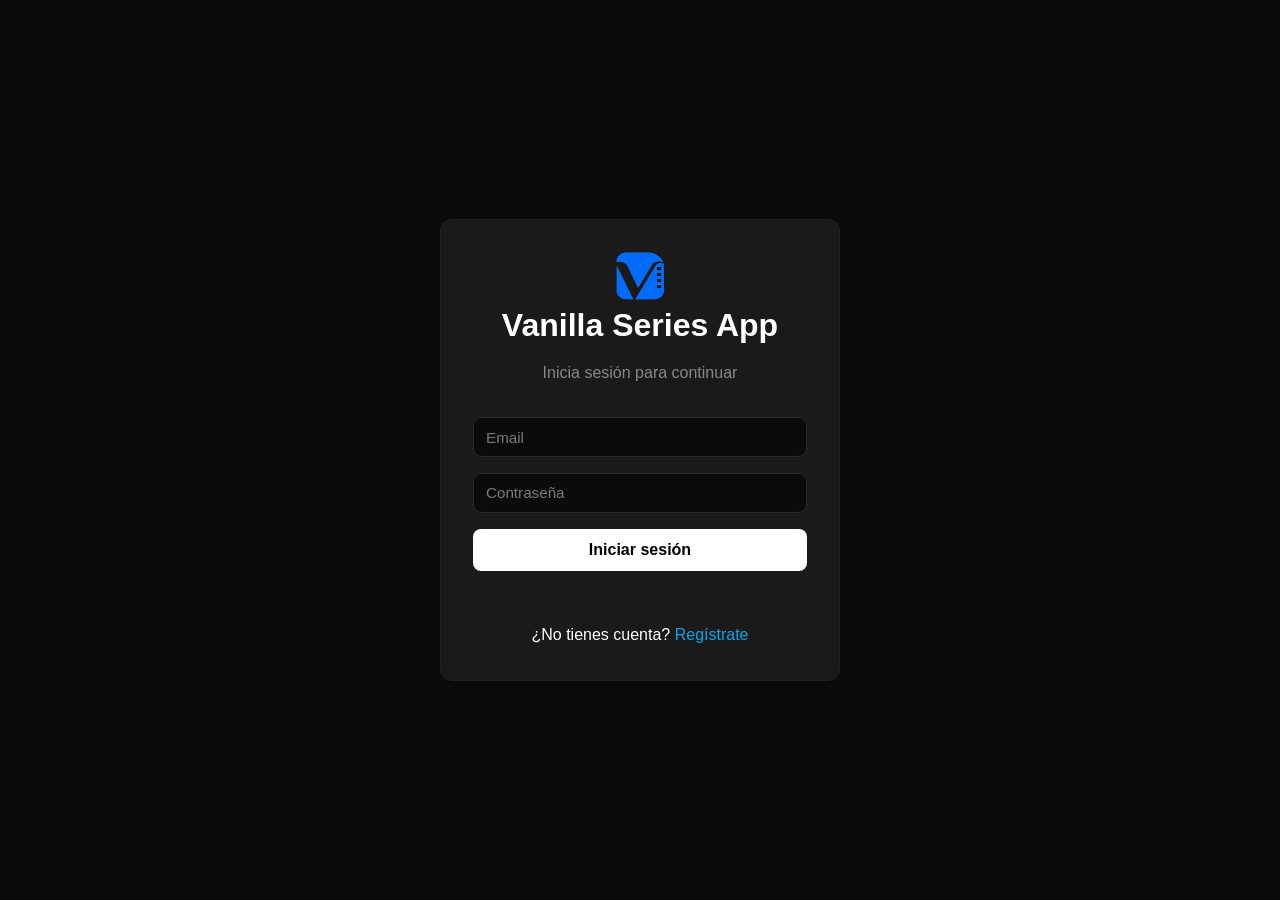
<file: index.html>
<!DOCTYPE html>
<html lang="es">
<head>
    <meta charset="UTF-8">
    <meta name="viewport" content="width=device-width, initial-scale=1.0">
    <title>Series App</title>
    <link rel="stylesheet" href="./static/styles/styles.css">
    <link rel="icon" type="image/x-icon" href="./static/favicon.ico">
</head>
<body>
    <main>
        <header>
            <div class="header-top">
                <div>
                    <a href="#" class="logo">
                        <img src="./static/img/logo.png" alt="Logo" class="logo-img">
                        <span>Vanilla Series App</span>
                    </a>
                </div>
                <div>
                    <button id="logout-btn" class="logout-btn">Logout</button>
                    <button id="create-btn" class="logout-btn create-btn">+ Crear Serie</button>
                </div>
            </div>
            <div class="search-bar">
                <input type="text" id="search-input" placeholder="Buscar serie...">
                <button id="search-btn">Buscar</button>
                <button id="clear-btn">Limpiar</button>
            </div>
        </header>

        <section class="container">
            <div class="container-actions">
            </div>

            <div id="series-grid" class="grid">
                <div class="loading">Cargando series...</div>
            </div>
        </section>

        <!-- Modal para crear serie -->
        <section id="create-modal" class="modal" style="display: none;">
            <div class="modal-content modal-form">
                <button class="close" onclick="document.getElementById('create-modal').style.display='none'">&times;</button>
                <form id="series-form" class="series-form">
                    <h2>Crear nueva serie</h2>
                    <div class="create-form-series">
                        <input type="text" id="title" name="title" placeholder="Titulo" required>
                        <div class="create-form-series-grid">
                            <input type="number" id="release_year" name="release_year" placeholder="Año">
                            <select id="status" name="status">
                                <option value="ongoing">En emision</option>
                                <option value="ended">Finalizada</option>
                                <option value="cancelled">Cancelada</option>
                                <option value="upcoming">Proximamente</option>
                            </select>
                        </div>
                        <div class="create-form-series-grid">
                            <input type="number" id="total_seasons" name="total_seasons" placeholder="Temporadas">
                            <input type="number" id="total_episodes" name="total_episodes" placeholder="Episodios">
                        </div>
                        <input type="file" id="image_file" name="image_file" accept="image/*">
                        <textarea id="synopsis" name="synopsis" placeholder="Sinopsis" rows="3"></textarea>
                    </div>

                    <div class="genre-section">
                        <label>Géneros:</label>
                        <div id="genres-container" class="genres-container"></div>
                        <div class="genre-create">
                            <input type="text" id="new-genre" placeholder="Nuevo género">
                            <button type="button" id="add-genre-btn">Agregar</button>
                        </div>
                    </div>
                    <button type="submit">Crear serie</button>
                    <p id="form-message" class="form-message"></p>
                </form>
            </div>
        </section>

        <!-- Modal para editar serie -->
        <section id="edit-modal" class="modal" style="display: none;">
            <div class="modal-content modal-form">
                <button class="close" onclick="document.getElementById('edit-modal').style.display='none'">&times;</button>
                <form id="edit-form" class="series-form">
                    <h2>Editar serie</h2>
                    <div class="create-form-series">
                        <input type="text" id="edit-title" name="title" placeholder="Titulo" required>
                        <div class="create-form-series-grid">
                            <input type="number" id="edit-release_year" name="release_year" placeholder="Año">
                            <select id="edit-status" name="status">
                                <option value="ongoing">En emision</option>
                                <option value="ended">Finalizada</option>
                                <option value="cancelled">Cancelada</option>
                                <option value="upcoming">Proximamente</option>
                            </select>
                        </div>
                        <div class="create-form-series-grid">
                            <input type="number" id="edit-total_seasons" name="total_seasons" placeholder="Temporadas">
                            <input type="number" id="edit-total_episodes" name="total_episodes" placeholder="Episodios">
                        </div>
                        <input type="file" id="edit-image_file" name="image_file" accept="image/*">
                        <textarea id="edit-synopsis" name="synopsis" placeholder="Sinopsis" rows="3"></textarea>
                    </div>
                    <button type="submit">Guardar cambios</button>
                    <p id="edit-message" class="form-message"></p>
                </form>
            </div>
        </section>

        <section id="series-detail" class="modal" style="display: none;">
            <div class="modal-content">
                <button class="close">&times;</button>
                <div class="detail-body">
                    <img id="detail-image" alt="">
                    <div class="detail-info">
                        <h2 id="detail-title"></h2>
                        <p id="detail-synopsis"></p>
                        <div class="detail-meta">
                            <span>Año: <strong id="detail-year"></strong></span>
                            <span>Estado: <strong id="detail-status"></strong></span>
                            <span>Temporadas: <strong id="detail-seasons"></strong></span>
                            <span>Episodios: <strong id="detail-episodes"></strong></span>
                        </div>
                        <div class="detail-actions">
                            <button id="edit-btn" class="btn-primary">Editar</button>
                            <button id="delete-btn" class="btn-danger">Borrar</button>
                        </div>
                        <div class="rating-section">
                            <div class="rating-header">
                                <h3>Tu rating</h3>
                                <div class="rating-summary">
                                    <span>Promedio: <strong id="rating-average">-</strong></span>
                                    <span>Votos: <strong id="rating-count">0</strong></span>
                                </div>
                            </div>
                            <form id="rating-form" class="rating-form">
                                <label for="rating-score">Puntuación</label>
                                <select id="rating-score" name="score" required>
                                    <option value="1">1</option>
                                    <option value="2">2</option>
                                    <option value="3">3</option>
                                    <option value="4">4</option>
                                    <option value="5" selected>5</option>
                                </select>
                                <label for="rating-comment">Comentario</label>
                                <textarea id="rating-comment" name="comment" rows="3" placeholder="Deja un comentario opcional"></textarea>
                                <button type="submit" class="btn-primary">Guardar rating</button>
                                <p id="rating-message" class="form-message"></p>
                            </form>
                        </div>
                    </div>
                </div>
            </div>
        </section>
    </main>

    <script src="./scripts/auth.js"></script>
    <script src="./scripts/app.js"></script>
</body>
</html>
</file>
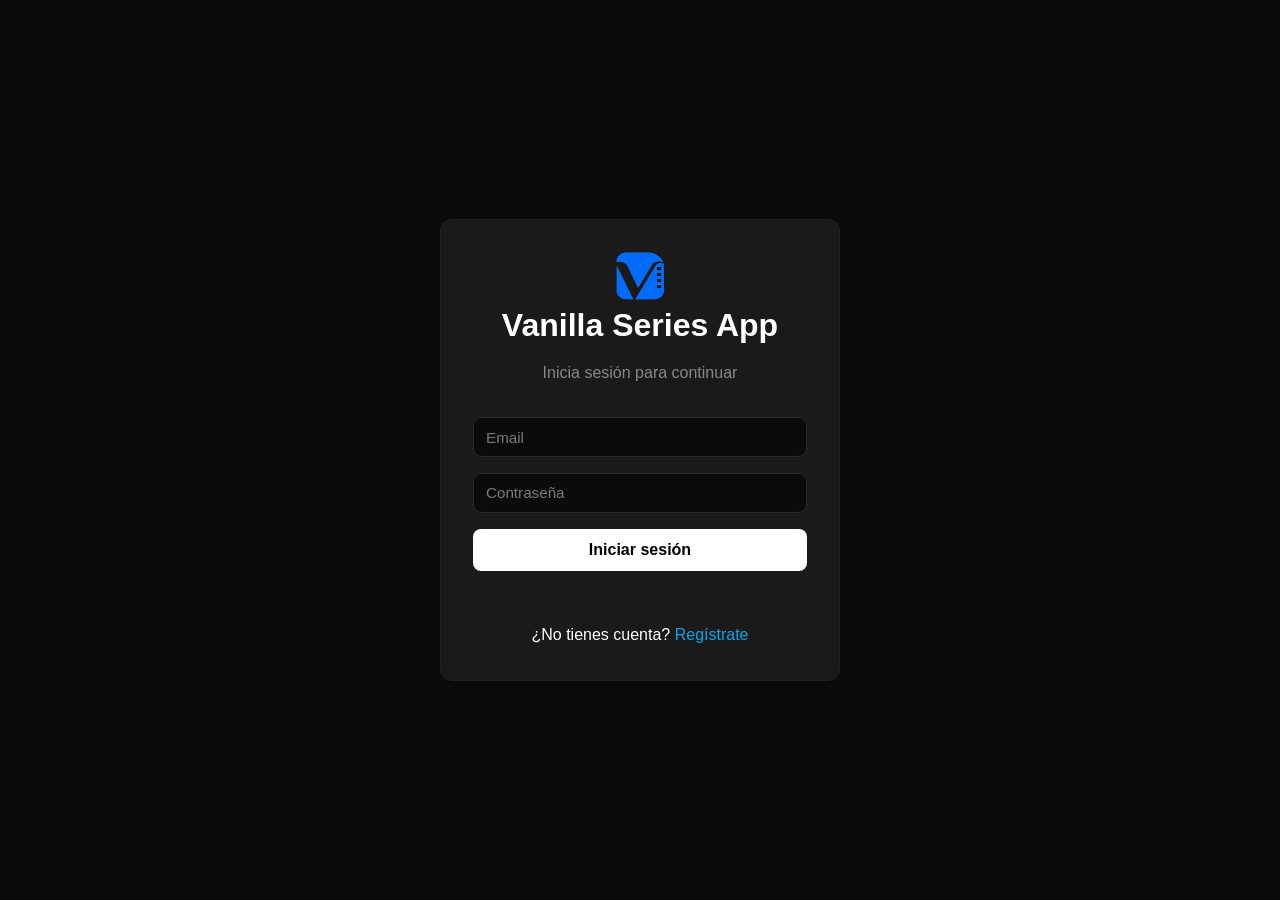
<file: login.html>
<!DOCTYPE html>
<html lang="es">
<head>
    <meta charset="UTF-8">
    <meta name="viewport" content="width=device-width, initial-scale=1.0">
    <title>Login - Vanilla Series App</title>
    <link rel="icon" type="image/x-icon" href="./static/favicon.ico">
    <link rel="stylesheet" href="./static/styles/auth.css">
    <link rel="stylesheet" href="./static/styles/styles.css">
</head>
<body>
    <div class="auth-container">
        <div class="auth-card">
            <img src="./static/img/logo.png" alt="logo" class="logo-img">
            <h1>Vanilla Series App</h1>
            <p>Inicia sesión para continuar</p>
            <form id="login-form" class="auth-form">
                <input type="email" id="email" name="email" placeholder="Email" required>
                <input type="password" id="password" name="password" placeholder="Contraseña" required>
                <button type="submit">Iniciar sesión</button>
                <div class="auth-message" id="auth-message"></div>
            </form>
            <div class="auth-link">
                ¿No tienes cuenta? <a href="./register.html">Regístrate</a>
            </div>
        </div>
    </div>
    <script src="./scripts/auth.js"></script>
</body>
</html>
</file>
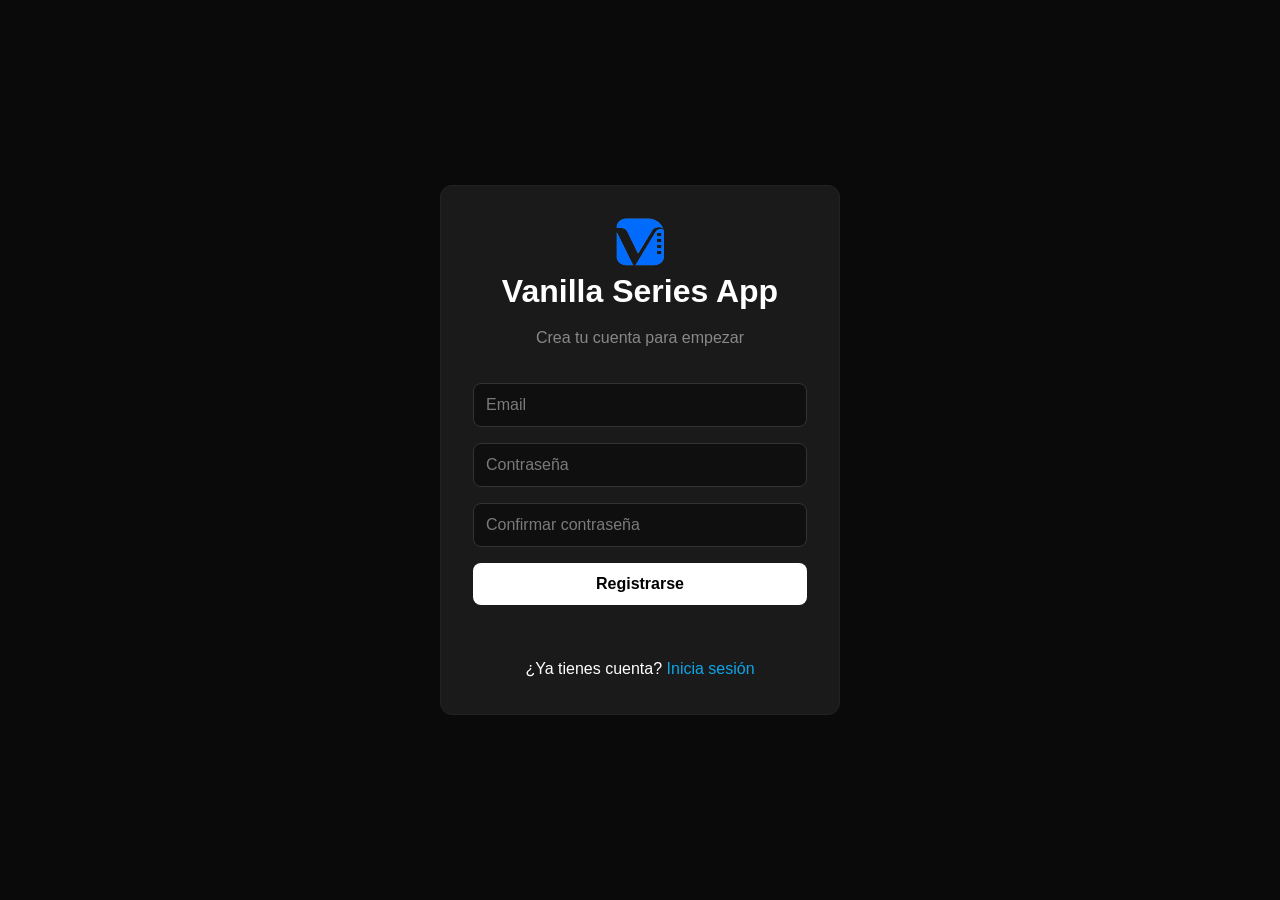
<file: register.html>
<!DOCTYPE html>
<html lang="es">
<head>
    <meta charset="UTF-8">
    <meta name="viewport" content="width=device-width, initial-scale=1.0">
    <title>Registro - Vanilla Series App</title>
    <link rel="stylesheet" href="./static/styles/styles.css">
    <link rel="stylesheet" href="./static/styles/auth.css">
    <link rel="icon" type="image/x-icon" href="./static/favicon.ico">
</head>
<body>
    <div class="auth-container">
        <div class="auth-card">
            <img src="./static/img/logo.png" alt="logo" class="logo-img">
            <h1>Vanilla Series App</h1>
            <p>Crea tu cuenta para empezar</p>
            <form id="signup-form" class="auth-form">
                <input type="email" id="email" name="email" placeholder="Email" required>
                <input type="password" id="password" name="password" placeholder="Contraseña" required>
                <input type="password" id="password-confirm" name="password-confirm" placeholder="Confirmar contraseña" required>
                <button type="submit">Registrarse</button>
                <div class="auth-message" id="auth-message"></div>
            </form>
            <div class="auth-link">
                ¿Ya tienes cuenta? <a href="./login.html">Inicia sesión</a>
            </div>
        </div>
    </div>
    <script src="./scripts/auth.js"></script>
</body>
</html>
</file>
<file: static/styles/styles.css>
* {
    margin: 0;
    padding: 0;
    box-sizing: border-box;
}

body {
    font-family: -apple-system, BlinkMacSystemFont, 'Segoe UI', 'Helvetica Neue', sans-serif;
    background: #0a0a0a;
    color: #fff;
    line-height: 1.6;
}

header {
    padding: 4rem 0 2rem;
    border-bottom: 1px solid #222;
}

.header-top {
    display: flex;
    justify-content: space-between;
    align-items: flex-start;
    text-align: left;
    max-width: 1200px;
    margin: 0 auto;
    padding: 0 2rem;
}

header h1 {
    font-size: 3rem;
    font-weight: 700;
    letter-spacing: -0.02em;
    margin-bottom: 0.5rem;
}

header p {
    font-size: 1.1rem;
    color: #888;
}

.logout-btn {
    background: #333;
    color: #fff;
    border: none;
    border-radius: 8px;
    padding: 0.65rem 1rem;
    cursor: pointer;
    font-size: 0.9rem;
}

.logout-btn:hover {
    background: #444;
}

.create-btn {
    background: #0070f3;
    color: #fff;
}

.create-btn:hover {
    background: rgba(0,113,243,0.42);
}

.container-actions {
    display: flex;
    justify-content: center;
    margin-bottom: 2rem;
}

.is-hidden {
    display: none;
}

.search-bar {
    display: flex;
    gap: 0.75rem;
    max-width: 1200px;
    margin: 1.5rem auto 0;
    padding: 0 2rem;
}

.search-bar input {
    flex: 1;
    border: 1px solid #333;
    border-radius: 8px;
    background: #0f0f0f;
    color: #fff;
    padding: 0.65rem 0.75rem;
    font-size: 0.9rem;
}

.search-bar button {
    background: #fff;
    color: #000;
    border: none;
    border-radius: 8px;
    padding: 0.65rem 1rem;
    cursor: pointer;
    font-weight: 600;
    font-size: 0.9rem;
}

.search-bar button:hover {
    opacity: 0.9;
}

.container {
    max-width: 1200px;
    margin: 0 auto;
    padding: 3rem 2rem;
}

.series-form {
    border: 1px solid #222;
    border-radius: 12px;
    padding: 1rem;
    margin-bottom: 2rem;
    background: #111;
    display: flex;
    flex-direction: column;
    gap: 20px;
}

.series-form h2 {
    font-size: 1rem;
    margin-bottom: 0.75rem;
}

.form-grid {
    display: grid;
    gap: 0.75rem;
    grid-template-columns: repeat(auto-fit, minmax(160px, 1fr));
    margin-bottom: 0.75rem;
}

.series-form input,
.series-form select,
.series-form textarea,
.series-form button {
    width: 100%;
    border: 1px solid #333;
    border-radius: 8px;
    background: #0f0f0f;
    color: #fff;
    padding: 0.65rem 0.75rem;
    font-size: 0.9rem;
}

.series-form input[type="file"] {
    padding: 0.45rem 0.55rem;
}

.series-form textarea {
    resize: vertical;
    min-height: 80px;
    margin-bottom: 0.75rem;
}

.series-form button {
    cursor: pointer;
    background: #fff;
    color: #000;
    border-color: #fff;
    font-weight: 600;
}

.series-form button:hover {
    opacity: 0.9;
}

/* Global form controls */
input[type="text"],
input[type="email"],
input[type="password"],
input[type="number"],
input[type="url"],
select,
textarea {
    width: 100%;
    border: 1px solid #2b2b2b;
    border-radius: 8px;
    background: #0b0b0b;
    color: #fff;
    padding: 0.65rem 0.75rem;
    font-size: 0.95rem;
    outline: none;
    transition: box-shadow .12s ease, border-color .12s ease;
}

input[type="text"]::placeholder,
input[type="email"]::placeholder,
input[type="password"]::placeholder,
input[type="number"]::placeholder,
input[type="url"]::placeholder,
textarea::placeholder {
    color: #7a7a7a;
}

input:focus, select:focus, textarea:focus {
    border-color: #0ea5e9;
    box-shadow: 0 0 0 6px rgba(14,165,233,0.06);
}

/* File input smaller padding */
input[type="file"] {
    padding: 0.45rem 0.55rem;
    background: #0f0f0f;
}

/* Buttons inside forms */
.series-form button, .rating-form button {
    border-radius: 8px;
}

/* Checkboxes & radios styling (modern browsers) */
input[type="checkbox"], input[type="radio"] {
    width: 18px;
    height: 18px;
    accent-color: #0ea5e9;
    vertical-align: middle;
}

.genre-option input[type="checkbox"] {
    margin-right: 0.5rem;
}

/* Improve small form groups spacing */
.genre-create input, .genre-create button {
    border-radius: 8px;
}

/* Utility: compact form control for inline fields */
.form-inline {
    display: inline-flex;
    gap: 0.5rem;
    align-items: center;
}

.form-message {
    margin-top: 0.5rem;
    color: #8f8f8f;
    min-height: 1.2rem;
}

.grid {
    display: grid;
    grid-template-columns: repeat(auto-fill, minmax(200px, 1fr));
    gap: 2rem;
}

.series-card {
    cursor: pointer;
    transition: transform 0.3s ease, opacity 0.3s ease;
    position: relative;
    overflow: hidden;
    border-radius: 8px;
}

.series-card:hover {
    transform: translateY(-4px);
    opacity: 0.9;
}

.series-card img {
    width: 100%;
    height: 300px;
    object-fit: cover;
    display: block;
    background: #1a1a1a;
}

.series-card-title {
    position: absolute;
    bottom: 0;
    left: 0;
    right: 0;
    padding: 1rem;
    background: linear-gradient(to top, rgba(0,0,0,0.9), transparent);
    font-size: 0.95rem;
    font-weight: 600;
}

.loading {
    grid-column: 1 / -1;
    text-align: center;
    padding: 3rem;
    color: #666;
}

.modal {
    position: fixed;
    inset: 0;
    background: rgba(0, 0, 0, 0.8);
    display: flex;
    align-items: center;
    justify-content: center;
    z-index: 1000;
    backdrop-filter: blur(4px);
}

.modal-content {
    background: #1a1a1a;
    border-radius: 12px;
    max-width: 700px;
    max-height: 80vh;
    overflow-y: auto;
    position: relative;
    width: 90%;
}

.close {
    position: absolute;
    top: 1rem;
    right: 1rem;
    background: none;
    border: none;
    color: #fff;
    font-size: 2rem;
    cursor: pointer;
    z-index: 10;
    width: 40px;
    height: 40px;
    display: flex;
    align-items: center;
    justify-content: center;
}

.close:hover {
    color: #888;
}

.detail-body {
    display: grid;
    grid-template-columns: 200px 1fr;
    gap: 2rem;
    padding: 2rem;
}

.detail-body img {
    width: 100%;
    height: auto;
    border-radius: 8px;
    background: #222;
}

.detail-info h2 {
    font-size: 2rem;
    margin-bottom: 1rem;
    letter-spacing: -0.02em;
}

.detail-info p {
    color: #aaa;
    margin-bottom: 1.5rem;
    line-height: 1.8;
}

.detail-meta {
    display: grid;
    grid-template-columns: 1fr 1fr;
    gap: 1rem;
    padding-top: 1.5rem;
    border-top: 1px solid #333;
}

.detail-meta span {
    font-size: 0.9rem;
    color: #888;
}

.detail-meta strong {
    color: #fff;
}

.genre-section {
    margin-top: 1rem;
    padding: 1rem;
    background: #111;
    border: 1px solid #222;
    border-radius: 8px;
}

.genre-section label {
    display: block;
    margin-bottom: 0.5rem;
    font-weight: 600;
    font-size: 0.9rem;
}

.genres-container {
    display: flex;
    flex-wrap: wrap;
    gap: 0.5rem;
    margin-bottom: 0.75rem;
    min-height: 1.5rem;
}

.genre-option {
    display: flex;
    align-items: center;
    gap: 0.5rem;
    margin-bottom: 0.5rem;
}

.genre-tag {
    background: #0ea5e9;
    color: #fff;
    padding: 0.4rem 0.8rem;
    border-radius: 20px;
    font-size: 0.85rem;
    display: flex;
    align-items: center;
    gap: 0.5rem;
}

.genre-tag button {
    background: none;
    border: none;
    color: #fff;
    cursor: pointer;
    padding: 0;
    font-size: 1rem;
}

.genre-create {
    display: grid;
    gap: 0.5rem;
}

.genre-create input {
    flex: 1;
    border: 1px solid #333;
    border-radius: 8px;
    background: #0f0f0f;
    color: #fff;
    padding: 0.5rem 0.75rem;
    font-size: 0.85rem;
}

.genre-create button {
    background: #333;
    color: #fff;
    border: none;
    border-radius: 8px;
    padding: 0.5rem 1rem;
    cursor: pointer;
    font-size: 0.85rem;
    font-weight: 600;
}

.genre-create button:hover {
    background: #444;
}

.detail-actions {
    display: flex;
    gap: 0.75rem;
    margin-top: 1rem;
    padding-top: 1rem;
    border-top: 1px solid #333;
}

.detail-actions button {
    flex: 1;
    background: #0ea5e9;
    color: #fff;
    border: none;
    border-radius: 8px;
    padding: 0.75rem;
    cursor: pointer;
    font-weight: 600;
    font-size: 0.9rem;
}

.detail-actions button:hover {
    opacity: 0.9;
}

.btn-danger {
    background: #dc2626 !important;
}

.btn-primary {
    background: #0ea5e9 !important;
}

.rating-section {
    margin-top: 1.25rem;
    padding-top: 1.25rem;
    border-top: 1px solid #333;
}

.rating-header {
    display: flex;
    flex-wrap: wrap;
    justify-content: space-between;
    gap: 0.75rem;
    margin-bottom: 0.75rem;
}

.rating-header h3 {
    font-size: 1.05rem;
}

.rating-summary {
    display: flex;
    gap: 1rem;
    color: #aaa;
    font-size: 0.9rem;
}

.rating-form {
    display: grid;
    gap: 0.75rem;
}

.rating-form label {
    font-size: 0.9rem;
    color: #ccc;
}

.rating-form select,
.rating-form textarea {
    width: 100%;
    border: 1px solid #333;
    border-radius: 8px;
    background: #0f0f0f;
    color: #fff;
    padding: 0.65rem 0.75rem;
    font-size: 0.9rem;
}

.rating-form textarea {
    resize: vertical;
    min-height: 90px;
}

.rating-form button {
    width: 100%;
    border: none;
}

.modal-form {
    max-width: 600px;
    padding: 2rem;
}

.modal-form .series-form {
    border: none;
    background: transparent;
    padding: 0;
    margin: 0;
}

.modal-form .series-form h2 {
    font-size: 1.5rem;
    margin-bottom: 1rem;
    font-weight: 600;
}

@media (max-width: 640px) {
    header h1 {
        font-size: 2rem;
    }

    .search-bar {
        flex-wrap: wrap;
    }

    .grid {
        grid-template-columns: repeat(auto-fill, minmax(150px, 1fr));
        gap: 1rem;
    }

    .detail-body {
        grid-template-columns: 1fr;
    }

    .detail-info h2 {
        font-size: 1.5rem;
    }
}

.logo {
    display: flex;
    flex-direction: row;
    justify-content: start;
    text-decoration: none;
    color: #fff;
    font-weight: 600;
    align-items: center;
}

.logo img {
    width: 40px;
    height: 40px;
    margin-right: 0.75rem;
}

.logo-img {
    width: 3rem;
    height: 3rem;
}

.create-form-series {
    display: flex;
    flex-direction: column;
    gap: 0.75rem;
}

.create-form-series-grid {
    display: grid;
    gap: 0.75rem;
    grid-template-columns: repeat(auto-fit, minmax(160px, 1fr));
}
</file>
<file: static/styles/auth.css>
.auth-container {
    min-height: 100vh;
    display: flex;
    align-items: center;
    justify-content: center;
    background: #0a0a0a;
}

.auth-card {
    background: #1a1a1a;
    border: 1px solid #222;
    border-radius: 12px;
    padding: 2rem;
    width: 100%;
    max-width: 400px;
    display: flex;
    flex-direction: column;
    align-items: center;
    justify-content: center;
}

.auth-card h1 {
    font-size: 2rem;
    margin-bottom: 0.5rem;
    text-align: center;
}

.auth-card p {
    color: #888;
    text-align: center;
    margin-bottom: 2rem;
}

.auth-form {
    display: flex;
    flex-direction: column;
    gap: 1rem;
    width: 100%;
}

.auth-form input {
    border: 1px solid #333;
    border-radius: 8px;
    background: #0f0f0f;
    color: #fff;
    padding: 0.75rem;
    font-size: 1rem;
}

.auth-form input:focus {
    outline: none;
    border-color: #666;
}

.auth-form button {
    background: #fff;
    color: #000;
    border: none;
    border-radius: 8px;
    padding: 0.75rem;
    font-weight: 600;
    cursor: pointer;
    font-size: 1rem;
}

.auth-form button:hover {
    opacity: 0.9;
}

.auth-link {
    text-align: center;
    margin-top: 1rem;
}

.auth-link a {
    color: #0ea5e9;
    text-decoration: none;
}

.auth-link a:hover {
    text-decoration: underline;
}

.auth-message {
    text-align: center;
    min-height: 1.2rem;
    color: #888;
    font-size: 0.9rem;
}
</file>
